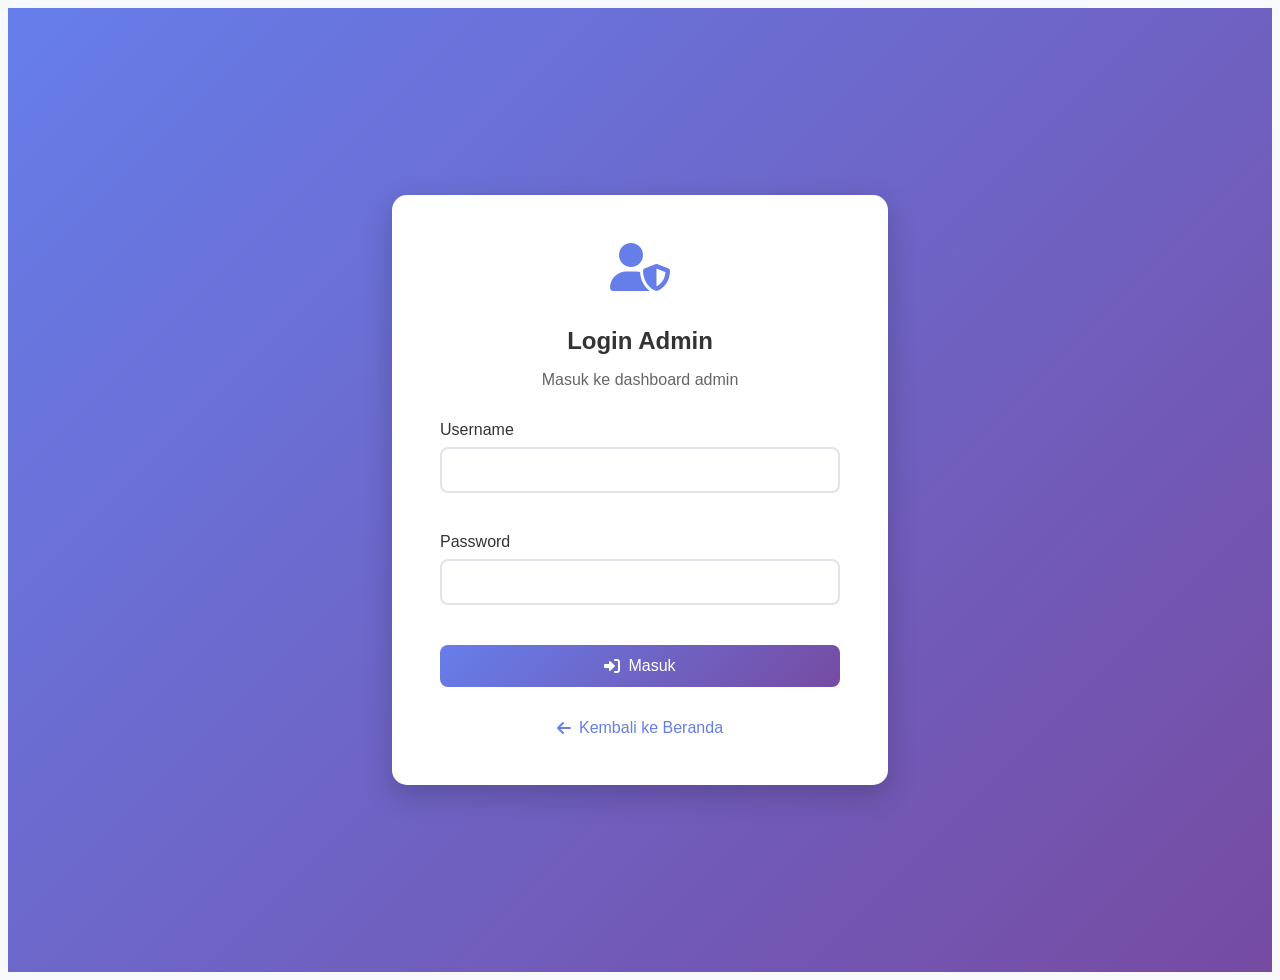
<file: admin.html>
<!DOCTYPE html>
<html lang="id">
<head>
    <meta charset="UTF-8">
    <meta name="viewport" content="width=device-width, initial-scale=1.0">
    <title>Login Admin - Perpustakaan Digital</title>
    <link rel="stylesheet" href="css/admin.css">
    <link href="https://cdnjs.cloudflare.com/ajax/libs/font-awesome/6.0.0/css/all.min.css" rel="stylesheet">
</head>
<body>
    <div class="login-container">
        <div class="login-card">
            <div class="login-header">
                <i class="fas fa-user-shield"></i>
                <h2>Login Admin</h2>
                <p>Masuk ke dashboard admin</p>
            </div>
            
            <form id="loginForm" class="login-form">
                <div class="form-group">
                    <label for="username">Username</label>
                    <input type="text" id="username" name="username" required>
                </div>
                
                <div class="form-group">
                    <label for="password">Password</label>
                    <input type="password" id="password" name="password" required>
                </div>
                
                <button type="submit" class="login-btn">
                    <i class="fas fa-sign-in-alt"></i>
                    Masuk
                </button>
            </form>
            
            <div class="login-footer">
                <a href="index.html">
                    <i class="fas fa-arrow-left"></i>
                    Kembali ke Beranda
                </a>
            </div>
        </div>
    </div>

    <script src="https://code.jquery.com/jquery-3.6.0.min.js"></script>
    <script src="js/admin.js"></script>
</body>
</html>
</file>
<file: css/admin.css>
/* Admin Styles */
body {
    font-family: 'Segoe UI', Tahoma, Geneva, Verdana, sans-serif;
    background-color: #f8f9fa;
}

/* Login Container */
.login-container {
    min-height: 100vh;
    display: flex;
    align-items: center;
    justify-content: center;
    background: linear-gradient(135deg, #667eea 0%, #764ba2 100%);
    padding: 2rem;
}

.login-card {
    background: white;
    border-radius: 15px;
    padding: 3rem;
    box-shadow: 0 10px 30px rgba(0,0,0,0.2);
    width: 100%;
    max-width: 400px;
}

.login-header {
    text-align: center;
    margin-bottom: 2rem;
}

.login-header i {
    font-size: 3rem;
    color: #667eea;
    margin-bottom: 1rem;
}

.login-header h2 {
    color: #333;
    margin-bottom: 0.5rem;
}

.login-header p {
    color: #666;
}

.login-form {
    display: flex;
    flex-direction: column;
    gap: 1.5rem;
}

.form-group {
    display: flex;
    flex-direction: column;
}

.form-group label {
    margin-bottom: 0.5rem;
    color: #333;
    font-weight: 500;
}

.form-group input {
    padding: 0.75rem;
    border: 2px solid #e1e5e9;
    border-radius: 8px;
    font-size: 1rem;
    transition: border-color 0.3s;
}

.form-group input:focus {
    outline: none;
    border-color: #667eea;
}

.login-btn {
    background: linear-gradient(135deg, #667eea 0%, #764ba2 100%);
    color: white;
    padding: 0.75rem;
    border: none;
    border-radius: 8px;
    font-size: 1rem;
    cursor: pointer;
    transition: transform 0.3s;
    display: flex;
    align-items: center;
    justify-content: center;
    gap: 0.5rem;
}

.login-btn:hover {
    transform: translateY(-2px);
}

.login-footer {
    text-align: center;
    margin-top: 2rem;
}

.login-footer a {
    color: #667eea;
    text-decoration: none;
    display: flex;
    align-items: center;
    justify-content: center;
    gap: 0.5rem;
}

.login-footer a:hover {
    text-decoration: underline;
}

/* Admin Header */
.admin-header {
    background: linear-gradient(135deg, #667eea 0%, #764ba2 100%);
    color: white;
    padding: 1rem 2rem;
    box-shadow: 0 2px 10px rgba(0,0,0,0.1);
}

.header-content {
    display: flex;
    justify-content: space-between;
    align-items: center;
}

.header-left {
    display: flex;
    align-items: center;
    gap: 0.5rem;
}

.header-left i {
    font-size: 1.5rem;
}

.header-left h1 {
    font-size: 1.5rem;
    font-weight: 600;
}

.header-right {
    display: flex;
    align-items: center;
    gap: 1rem;
}

.logout-btn {
    background: rgba(255,255,255,0.2);
    color: white;
    border: none;
    padding: 0.5rem 1rem;
    border-radius: 5px;
    cursor: pointer;
    transition: background-color 0.3s;
    display: flex;
    align-items: center;
    gap: 0.5rem;
}

.logout-btn:hover {
    background: rgba(255,255,255,0.3);
}

/* Admin Main Layout */
.admin-main {
    display: flex;
    min-height: calc(100vh - 80px);
}

.admin-sidebar {
    width: 250px;
    background: white;
    box-shadow: 2px 0 10px rgba(0,0,0,0.1);
    padding: 2rem 0;
}

.sidebar-nav {
    display: flex;
    flex-direction: column;
}

.nav-item {
    padding: 1rem 2rem;
    color: #666;
    text-decoration: none;
    display: flex;
    align-items: center;
    gap: 0.75rem;
    transition: all 0.3s;
    border-left: 3px solid transparent;
}

.nav-item:hover,
.nav-item.active {
    background: #f8f9fa;
    color: #667eea;
    border-left-color: #667eea;
}

.nav-item i {
    font-size: 1.1rem;
}

.admin-content {
    flex: 1;
    padding: 2rem;
    background: #f8f9fa;
}

.content-section {
    display: none;
}

.content-section.active {
    display: block;
}

.section-header {
    display: flex;
    justify-content: space-between;
    align-items: center;
    margin-bottom: 2rem;
    background: white;
    padding: 1.5rem;
    border-radius: 10px;
    box-shadow: 0 2px 10px rgba(0,0,0,0.1);
}

.section-header h2 {
    color: #333;
    font-size: 1.5rem;
}

/* Books Table */
.books-table-container {
    background: white;
    border-radius: 10px;
    box-shadow: 0 2px 10px rgba(0,0,0,0.1);
    overflow: hidden;
}

.books-table {
    width: 100%;
    border-collapse: collapse;
}

.books-table th,
.books-table td {
    padding: 1rem;
    text-align: left;
    border-bottom: 1px solid #e1e5e9;
}

.books-table th {
    background: #f8f9fa;
    font-weight: 600;
    color: #333;
}

.books-table tr:hover {
    background: #f8f9fa;
}

.book-cover-small {
    width: 50px;
    height: 70px;
    object-fit: cover;
    border-radius: 5px;
    background: linear-gradient(135deg, #667eea 0%, #764ba2 100%);
    display: flex;
    align-items: center;
    justify-content: center;
    color: white;
    font-size: 1.5rem;
}

.book-cover-img {
    width: 100%;
    height: 100%;
    object-fit: cover;
    border-radius: 5px;
}

.book-title-cell {
    font-weight: 600;
    color: #333;
}

.book-description-cell {
    max-width: 300px;
    overflow: hidden;
    text-overflow: ellipsis;
    white-space: nowrap;
}

.action-buttons {
    display: flex;
    gap: 0.5rem;
}

.btn-sm {
    padding: 0.25rem 0.5rem;
    font-size: 0.8rem;
}

.btn-danger {
    background: #dc3545;
    color: white;
}

.btn-danger:hover {
    background: #c82333;
}

.btn-warning {
    background: #ffc107;
    color: #212529;
}

.btn-warning:hover {
    background: #e0a800;
}

/* Book Form */
.book-form {
    background: white;
    padding: 2rem;
    border-radius: 10px;
    box-shadow: 0 2px 10px rgba(0,0,0,0.1);
}

.form-row {
    display: grid;
    grid-template-columns: 1fr 1fr;
    gap: 1rem;
    margin-bottom: 1rem;
}

.form-group {
    display: flex;
    flex-direction: column;
    margin-bottom: 1rem;
}

.form-group label {
    margin-bottom: 0.5rem;
    color: #333;
    font-weight: 500;
}

.form-group input,
.form-group select,
.form-group textarea {
    padding: 0.75rem;
    border: 2px solid #e1e5e9;
    border-radius: 8px;
    font-size: 1rem;
    transition: border-color 0.3s;
}

.form-group input:focus,
.form-group select:focus,
.form-group textarea:focus {
    outline: none;
    border-color: #667eea;
}

/* URL Input Styling */
.form-group input[type="url"] {
    padding: 0.75rem;
    border: 2px solid #e1e5e9;
    border-radius: 8px;
    font-size: 1rem;
    transition: border-color 0.3s;
    font-family: monospace;
}

.form-group input[type="url"]:focus {
    outline: none;
    border-color: #667eea;
}

.form-group input[type="url"]:valid {
    border-color: #28a745;
}

.form-group input[type="url"]:invalid {
    border-color: #dc3545;
}

.form-group small {
    color: #666;
    font-size: 0.8rem;
    margin-top: 0.25rem;
    display: block;
}

.form-actions {
    display: flex;
    gap: 1rem;
    justify-content: flex-end;
    margin-top: 2rem;
}

/* Modal */
.modal {
    display: none;
    position: fixed;
    z-index: 1000;
    left: 0;
    top: 0;
    width: 100%;
    height: 100%;
    background-color: rgba(0,0,0,0.5);
}

.modal-content {
    background-color: white;
    margin: 5% auto;
    padding: 0;
    border-radius: 10px;
    width: 90%;
    max-width: 600px;
    max-height: 90vh;
    overflow-y: auto;
}

.modal-header {
    display: flex;
    justify-content: space-between;
    align-items: center;
    padding: 1.5rem;
    border-bottom: 1px solid #e1e5e9;
}

.modal-header h3 {
    color: #333;
    margin: 0;
}

.modal-close {
    background: none;
    border: none;
    font-size: 1.5rem;
    cursor: pointer;
    color: #666;
}

.modal-close:hover {
    color: #333;
}

/* Responsive */
@media (max-width: 768px) {
    .admin-main {
        flex-direction: column;
    }
    
    .admin-sidebar {
        width: 100%;
        padding: 1rem 0;
    }
    
    .sidebar-nav {
        flex-direction: row;
        overflow-x: auto;
    }
    
    .nav-item {
        white-space: nowrap;
        border-left: none;
        border-bottom: 3px solid transparent;
    }
    
    .nav-item:hover,
    .nav-item.active {
        border-left: none;
        border-bottom-color: #667eea;
    }
    
    .admin-content {
        padding: 1rem;
    }
    
    .form-row {
        grid-template-columns: 1fr;
    }
    
    .section-header {
        flex-direction: column;
        gap: 1rem;
        align-items: stretch;
    }
    
    .books-table {
        font-size: 0.9rem;
    }
    
    .books-table th,
    .books-table td {
        padding: 0.5rem;
    }
    
    .book-description-cell {
        max-width: 200px;
    }
}
</file>
